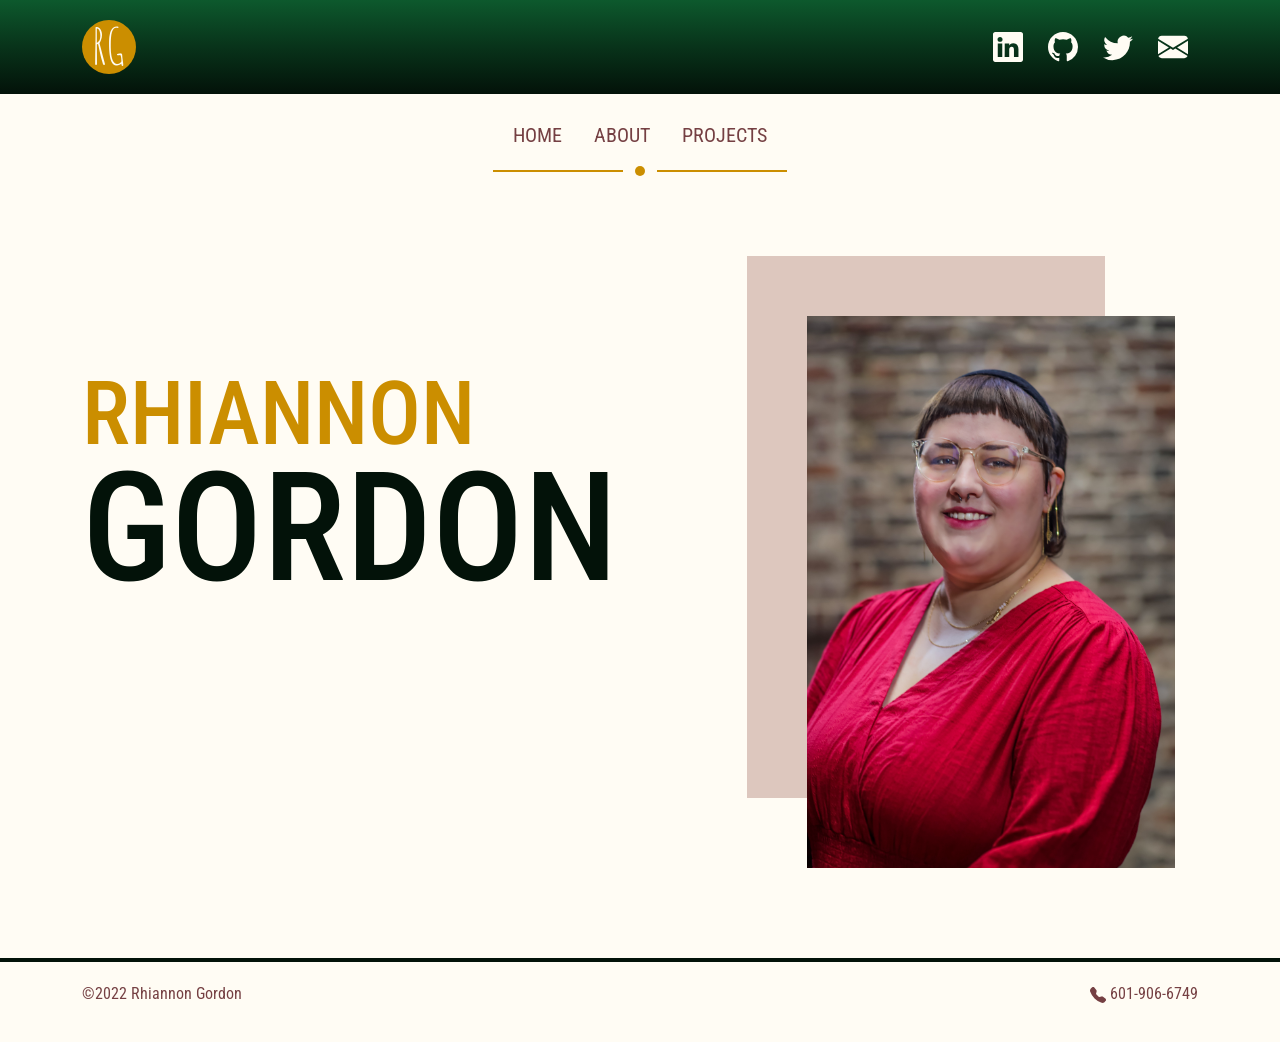
<file: index.html>
<!DOCTYPE html>
<html lang="en">
<head>
    <meta charset="UTF-8">
    <meta http-equiv="X-UA-Compatible" content="IE=edge">
    <meta name="viewport" content="width=device-width, initial-scale=1.0">
    <link rel="preconnect" href="https://fonts.googleapis.com">
    <link rel="preconnect" href="https://fonts.gstatic.com" crossorigin>
    <link href="https://fonts.googleapis.com/css2?family=Amatic+SC&family=Roboto+Condensed&display=swap" rel="stylesheet">
    <!-- CSS only -->
    <link href="https://cdn.jsdelivr.net/npm/bootstrap@5.2.1/dist/css/bootstrap.min.css" rel="stylesheet" integrity="sha384-iYQeCzEYFbKjA/T2uDLTpkwGzCiq6soy8tYaI1GyVh/UjpbCx/TYkiZhlZB6+fzT" crossorigin="anonymous">
    <link rel="stylesheet" href="./css/style.css">
    <title>Home</title>
</head>
<body>
    <header class="header">
        <div class="top-header">
            <div class="container">
                <div class="row">
                    <!-- desktop logo -->
                    <div class="d-none d-md-block col-12 col-md-2">
                        <div class="logo"></div>
                        <h1 class="text-uppercase desktop">rg</h1>
                    </div>
                    <!-- mobile logo -->
                    <div class="d-block d-md-none col-12">
                        <h1 class="text-uppercase text-center mobile">rg</h1>
                    </div>
                    <div class="col-12 col-md-10 text-center text-md-end socials">
                        <!-- linkedin -->
                        <a href="https://www.linkedin.com/in/rhiannon-gordon-70a378236/" target="_blank" rel="noopener noreferrer" class="text-decoration-none">
                            <svg xmlns="http://www.w3.org/2000/svg" width="30" height="30" fill="currentColor" class="bi bi-linkedin" viewBox="0 0 16 16">
                                <path d="M0 1.146C0 .513.526 0 1.175 0h13.65C15.474 0 16 .513 16 1.146v13.708c0 .633-.526 1.146-1.175 1.146H1.175C.526 16 0 15.487 0 14.854V1.146zm4.943 12.248V6.169H2.542v7.225h2.401zm-1.2-8.212c.837 0 1.358-.554 1.358-1.248-.015-.709-.52-1.248-1.342-1.248-.822 0-1.359.54-1.359 1.248 0 .694.521 1.248 1.327 1.248h.016zm4.908 8.212V9.359c0-.216.016-.432.08-.586.173-.431.568-.878 1.232-.878.869 0 1.216.662 1.216 1.634v3.865h2.401V9.25c0-2.22-1.184-3.252-2.764-3.252-1.274 0-1.845.7-2.165 1.193v.025h-.016a5.54 5.54 0 0 1 .016-.025V6.169h-2.4c.03.678 0 7.225 0 7.225h2.4z"/>
                            </svg>
                        </a>
                        <!-- github -->
                        <a href="https://github.com/Theo1398?tab=overview&from=2022-08-01&to=2022-08-31" target="_blank" rel="noopener noreferrer" class="text-decoration-none">
                            <svg xmlns="http://www.w3.org/2000/svg" width="30" height="30" fill="currentColor" class="bi bi-github" viewBox="0 0 16 16">
                                <path d="M8 0C3.58 0 0 3.58 0 8c0 3.54 2.29 6.53 5.47 7.59.4.07.55-.17.55-.38 0-.19-.01-.82-.01-1.49-2.01.37-2.53-.49-2.69-.94-.09-.23-.48-.94-.82-1.13-.28-.15-.68-.52-.01-.53.63-.01 1.08.58 1.23.82.72 1.21 1.87.87 2.33.66.07-.52.28-.87.51-1.07-1.78-.2-3.64-.89-3.64-3.95 0-.87.31-1.59.82-2.15-.08-.2-.36-1.02.08-2.12 0 0 .67-.21 2.2.82.64-.18 1.32-.27 2-.27.68 0 1.36.09 2 .27 1.53-1.04 2.2-.82 2.2-.82.44 1.1.16 1.92.08 2.12.51.56.82 1.27.82 2.15 0 3.07-1.87 3.75-3.65 3.95.29.25.54.73.54 1.48 0 1.07-.01 1.93-.01 2.2 0 .21.15.46.55.38A8.012 8.012 0 0 0 16 8c0-4.42-3.58-8-8-8z"/>
                            </svg>
                        </a>

                        <!-- twitter -->
                        <a href="https://twitter.com/GordoCodes" target="_blank" rel="noopener noreferrer" class="text-decoration-none">
                            <svg xmlns="http://www.w3.org/2000/svg" width="30" height="30" fill="currentColor" class="bi bi-twitter" viewBox="0 0 16 16">
                                <path d="M5.026 15c6.038 0 9.341-5.003 9.341-9.334 0-.14 0-.282-.006-.422A6.685 6.685 0 0 0 16 3.542a6.658 6.658 0 0 1-1.889.518 3.301 3.301 0 0 0 1.447-1.817 6.533 6.533 0 0 1-2.087.793A3.286 3.286 0 0 0 7.875 6.03a9.325 9.325 0 0 1-6.767-3.429 3.289 3.289 0 0 0 1.018 4.382A3.323 3.323 0 0 1 .64 6.575v.045a3.288 3.288 0 0 0 2.632 3.218 3.203 3.203 0 0 1-.865.115 3.23 3.23 0 0 1-.614-.057 3.283 3.283 0 0 0 3.067 2.277A6.588 6.588 0 0 1 .78 13.58a6.32 6.32 0 0 1-.78-.045A9.344 9.344 0 0 0 5.026 15z"/>
                            </svg>
                        </a>

                        <!-- email -->
                        <a href="https://mail.google.com/mail/u/0/?tab=rm&ogbl#inbox" target="_blank" rel="noopener noreferrer" class="text-decoration-none">
                            <svg xmlns="http://www.w3.org/2000/svg" width="30" height="30" fill="currentColor" class="bi bi-envelope-fill" viewBox="0 0 16 16">
                                <path d="M.05 3.555A2 2 0 0 1 2 2h12a2 2 0 0 1 1.95 1.555L8 8.414.05 3.555ZM0 4.697v7.104l5.803-3.558L0 4.697ZM6.761 8.83l-6.57 4.027A2 2 0 0 0 2 14h12a2 2 0 0 0 1.808-1.144l-6.57-4.027L8 9.586l-1.239-.757Zm3.436-.586L16 11.801V4.697l-5.803 3.546Z"/>
                            </svg>
                        </a>
                    </div>
                </div>
            </div>
        </div>
        <div class="bottom-header">
            <div class="container">
                <div class="row">
                    <div class="col-12">
                        <nav class="navbar justify-content-center text-uppercase navigation">
                            <ul class="nav">
                                <li class="nav-item">
                                    <a href="./home.html" target="_blank" rel="noopener noreferrer" class="nav-link">
                                        home
                                    </a>
                                </li>
                                <li class="nav-item">
                                    <a href="./about.html" target="_blank" rel="noopener noreferrer" class="nav-link">
                                        about
                                    </a>
                                </li>
                                <li class="nav-item">
                                    <a href="./projects.html" target="_blank" rel="noopener noreferrer" class="nav-link">
                                        projects
                                    </a>
                                </li>
                            </ul>
                        </nav>
                    </div>
                    <div class="col-12 d-flex justify-content-center decor">
                        <div class="line1"></div>
                        <div class="dot"></div>
                        <div class="line2"></div>
                    </div>
                </div>
            </div>
        </div>
    </header>
    <main class="main main-home">
        <div class="container">
            <div class="row">
                <div class="col-12 col-md-7">
                    <div class="name">
                        <h2 class="text-uppercase first-name">rhiannon</h2>
                        <h2 class="text-uppercase last-name">gordon</h2>
                    </div>
                </div>
                <div class="col-12 col-md-5">
                    <div class="pic-background">
                        <img src="./media/headshot.JPG" class="headshot" alt="headshot photo of person in red outfit">
                    </div>
                </div>
            </div>
        </div>
    </main>
    <footer class="footer">
        <div class="container">
            <div class="row">
                <div class="col-12 col-md-6 text-center text-md-start">
                    <p class="colophon">&copy;2022 Rhiannon Gordon</p>
                </div>
                <div class="col-12 col-md-6">
                    <p class="text-center text-md-end phone">
                        <svg xmlns="http://www.w3.org/2000/svg" width="16" height="16" fill="currentColor" class="bi bi-telephone-fill" viewBox="0 0 16 16">
                            <path fill-rule="evenodd" d="M1.885.511a1.745 1.745 0 0 1 2.61.163L6.29 2.98c.329.423.445.974.315 1.494l-.547 2.19a.678.678 0 0 0 .178.643l2.457 2.457a.678.678 0 0 0 .644.178l2.189-.547a1.745 1.745 0 0 1 1.494.315l2.306 1.794c.829.645.905 1.87.163 2.611l-1.034 1.034c-.74.74-1.846 1.065-2.877.702a18.634 18.634 0 0 1-7.01-4.42 18.634 18.634 0 0 1-4.42-7.009c-.362-1.03-.037-2.137.703-2.877L1.885.511z"/>
                        </svg>
                        601-906-6749</p>
                </div>
            </div>
        </div>
    </footer>
</body>
</html>
</file>
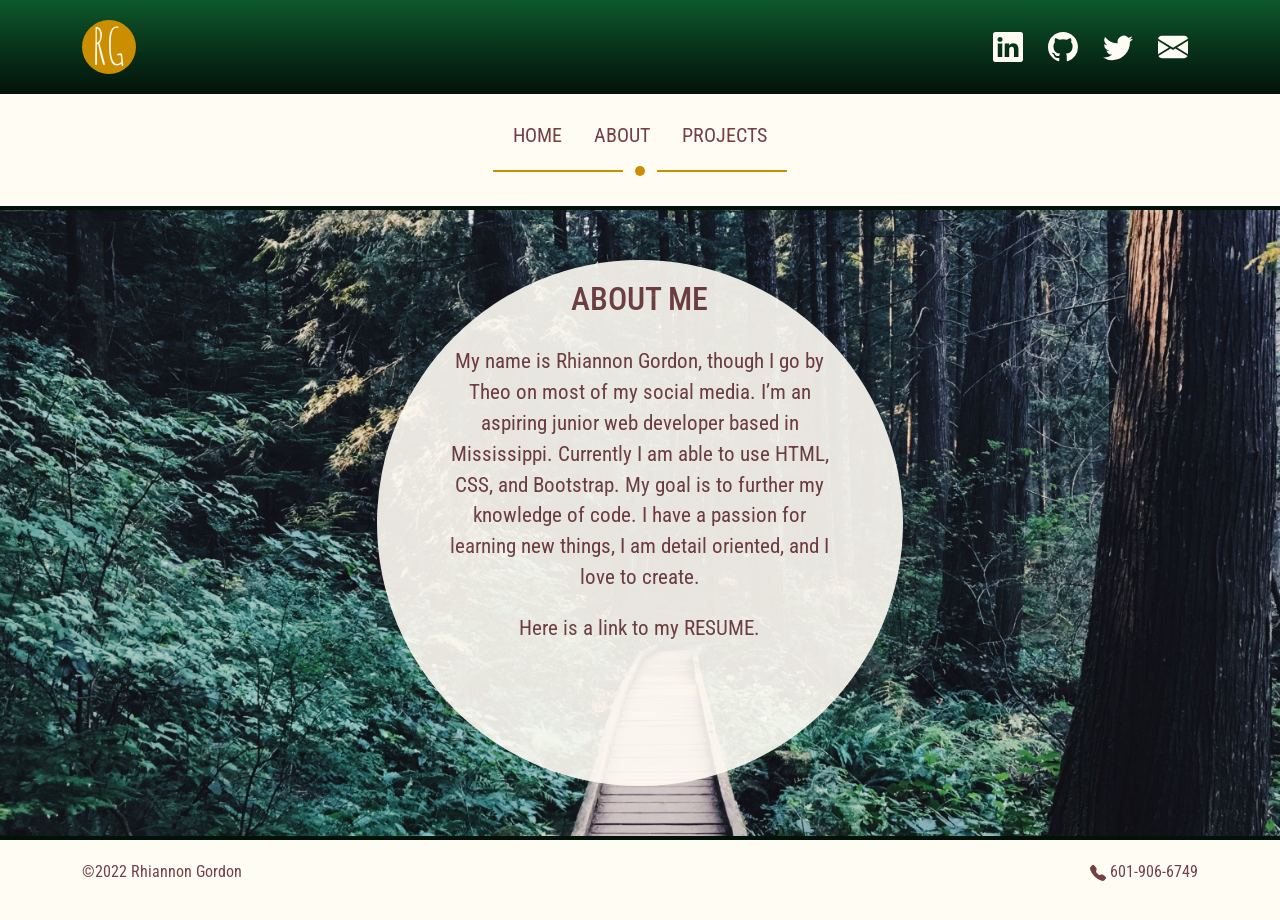
<file: about.html>
<!DOCTYPE html>
<html lang="en">
<head>
    <meta charset="UTF-8">
    <meta http-equiv="X-UA-Compatible" content="IE=edge">
    <meta name="viewport" content="width=device-width, initial-scale=1.0">
    <link rel="preconnect" href="https://fonts.googleapis.com">
    <link rel="preconnect" href="https://fonts.gstatic.com" crossorigin>
    <link href="https://fonts.googleapis.com/css2?family=Amatic+SC&family=Roboto+Condensed&display=swap" rel="stylesheet">
    <!-- CSS only -->
    <link href="https://cdn.jsdelivr.net/npm/bootstrap@5.2.1/dist/css/bootstrap.min.css" rel="stylesheet" integrity="sha384-iYQeCzEYFbKjA/T2uDLTpkwGzCiq6soy8tYaI1GyVh/UjpbCx/TYkiZhlZB6+fzT" crossorigin="anonymous">
    <link rel="stylesheet" href="./css/style.css">
    <title>About</title>
</head>
<body>
    <header class="header">
        <div class="top-header">
            <div class="container">
                <div class="row">
                    <div class="d-none d-md-block col-12 col-md-2">
                        <div class="logo"></div>
                        <h1 class="text-uppercase desktop">rg</h1>
                    </div>
                    <div class="d-block d-md-none col-12">
                        <h1 class="text-uppercase text-center mobile">rg</h1>
                    </div>
                    <div class="col-12 col-md-10 text-center text-md-end socials">
                        <!-- linkedin -->
                        <a href="https://www.linkedin.com/in/rhiannon-gordon-70a378236/" target="_blank" rel="noopener noreferrer" class="text-decoration-none">
                            <svg xmlns="http://www.w3.org/2000/svg" width="30" height="30" fill="currentColor" class="bi bi-linkedin" viewBox="0 0 16 16">
                                <path d="M0 1.146C0 .513.526 0 1.175 0h13.65C15.474 0 16 .513 16 1.146v13.708c0 .633-.526 1.146-1.175 1.146H1.175C.526 16 0 15.487 0 14.854V1.146zm4.943 12.248V6.169H2.542v7.225h2.401zm-1.2-8.212c.837 0 1.358-.554 1.358-1.248-.015-.709-.52-1.248-1.342-1.248-.822 0-1.359.54-1.359 1.248 0 .694.521 1.248 1.327 1.248h.016zm4.908 8.212V9.359c0-.216.016-.432.08-.586.173-.431.568-.878 1.232-.878.869 0 1.216.662 1.216 1.634v3.865h2.401V9.25c0-2.22-1.184-3.252-2.764-3.252-1.274 0-1.845.7-2.165 1.193v.025h-.016a5.54 5.54 0 0 1 .016-.025V6.169h-2.4c.03.678 0 7.225 0 7.225h2.4z"/>
                            </svg>
                        </a>
                        <!-- github -->
                        <a href="https://github.com/Theo1398?tab=overview&from=2022-08-01&to=2022-08-31" target="_blank" rel="noopener noreferrer" class="text-decoration-none">
                            <svg xmlns="http://www.w3.org/2000/svg" width="30" height="30" fill="currentColor" class="bi bi-github" viewBox="0 0 16 16">
                                <path d="M8 0C3.58 0 0 3.58 0 8c0 3.54 2.29 6.53 5.47 7.59.4.07.55-.17.55-.38 0-.19-.01-.82-.01-1.49-2.01.37-2.53-.49-2.69-.94-.09-.23-.48-.94-.82-1.13-.28-.15-.68-.52-.01-.53.63-.01 1.08.58 1.23.82.72 1.21 1.87.87 2.33.66.07-.52.28-.87.51-1.07-1.78-.2-3.64-.89-3.64-3.95 0-.87.31-1.59.82-2.15-.08-.2-.36-1.02.08-2.12 0 0 .67-.21 2.2.82.64-.18 1.32-.27 2-.27.68 0 1.36.09 2 .27 1.53-1.04 2.2-.82 2.2-.82.44 1.1.16 1.92.08 2.12.51.56.82 1.27.82 2.15 0 3.07-1.87 3.75-3.65 3.95.29.25.54.73.54 1.48 0 1.07-.01 1.93-.01 2.2 0 .21.15.46.55.38A8.012 8.012 0 0 0 16 8c0-4.42-3.58-8-8-8z"/>
                            </svg>
                        </a>

                        <!-- twitter -->
                        <a href="https://twitter.com/GordoCodes" target="_blank" rel="noopener noreferrer" class="text-decoration-none">
                            <svg xmlns="http://www.w3.org/2000/svg" width="30" height="30" fill="currentColor" class="bi bi-twitter" viewBox="0 0 16 16">
                                <path d="M5.026 15c6.038 0 9.341-5.003 9.341-9.334 0-.14 0-.282-.006-.422A6.685 6.685 0 0 0 16 3.542a6.658 6.658 0 0 1-1.889.518 3.301 3.301 0 0 0 1.447-1.817 6.533 6.533 0 0 1-2.087.793A3.286 3.286 0 0 0 7.875 6.03a9.325 9.325 0 0 1-6.767-3.429 3.289 3.289 0 0 0 1.018 4.382A3.323 3.323 0 0 1 .64 6.575v.045a3.288 3.288 0 0 0 2.632 3.218 3.203 3.203 0 0 1-.865.115 3.23 3.23 0 0 1-.614-.057 3.283 3.283 0 0 0 3.067 2.277A6.588 6.588 0 0 1 .78 13.58a6.32 6.32 0 0 1-.78-.045A9.344 9.344 0 0 0 5.026 15z"/>
                            </svg>
                        </a>

                        <!-- email -->
                        <a href="https://mail.google.com/mail/u/0/?tab=rm&ogbl#inbox" target="_blank" rel="noopener noreferrer" class="text-decoration-none">
                            <svg xmlns="http://www.w3.org/2000/svg" width="30" height="30" fill="currentColor" class="bi bi-envelope-fill" viewBox="0 0 16 16">
                                <path d="M.05 3.555A2 2 0 0 1 2 2h12a2 2 0 0 1 1.95 1.555L8 8.414.05 3.555ZM0 4.697v7.104l5.803-3.558L0 4.697ZM6.761 8.83l-6.57 4.027A2 2 0 0 0 2 14h12a2 2 0 0 0 1.808-1.144l-6.57-4.027L8 9.586l-1.239-.757Zm3.436-.586L16 11.801V4.697l-5.803 3.546Z"/>
                            </svg>
                        </a>
                    </div>
                </div>
            </div>
        </div>
        <div class="bottom-header">
            <div class="container">
                <div class="row">
                    <div class="col-12">
                        <nav class="navbar justify-content-center text-uppercase navigation">
                            <ul class="nav">
                                <li class="nav-item">
                                    <a href="./home.html" target="_blank" rel="noopener noreferrer" class="nav-link">
                                        home
                                    </a>
                                </li>
                                <li class="nav-item">
                                    <a href="./about.html" target="_blank" rel="noopener noreferrer" class="nav-link">
                                        about
                                    </a>
                                </li>
                                <li class="nav-item">
                                    <a href="./projects.html" target="_blank" rel="noopener noreferrer" class="nav-link">
                                        projects
                                    </a>
                                </li>
                            </ul>
                        </nav>
                    </div>
                    <div class="col-12 d-flex justify-content-center decor">
                        <div class="line1"></div>
                        <div class="dot"></div>
                        <div class="line2"></div>
                    </div>
                </div>
            </div>
        </div>
    </header>
    <main class="main main-about">
        <div class="container">
            <div class="row">
                <div class="col-12">
                    <div class="about-circle">
                        <h2 class="text-center text-uppercase about-title">about me</h2>                      
                        <p class="text-center about-text">My name is Rhiannon Gordon, though I go by Theo on most of my social media.  I’m an aspiring junior web developer based in Mississippi.  Currently I am able to use HTML, CSS, and Bootstrap.  My goal is to further my knowledge of code.  I have a passion for learning new things, I am detail oriented, and I love to create.</p>
                        <p class="text-center about-text">Here is a link to my <a href="./media/Resume 2022.pdf"target="_blank" rel="noopener noreferrer" class="text-decoration-none text-uppercase resume">resume.</a></p>
                    </div>
                </div>
            </div>
        </div>
    </main>
    <footer class="footer">
        <div class="container">
            <div class="row">
                <div class="col-12 col-md-6 text-center text-md-start">
                    <p class="colophon">&copy;2022 Rhiannon Gordon</p>
                </div>
                <div class="col-12 col-md-6">
                    <p class="text-center text-md-end phone">
                        <svg xmlns="http://www.w3.org/2000/svg" width="16" height="16" fill="currentColor" class="bi bi-telephone-fill" viewBox="0 0 16 16">
                            <path fill-rule="evenodd" d="M1.885.511a1.745 1.745 0 0 1 2.61.163L6.29 2.98c.329.423.445.974.315 1.494l-.547 2.19a.678.678 0 0 0 .178.643l2.457 2.457a.678.678 0 0 0 .644.178l2.189-.547a1.745 1.745 0 0 1 1.494.315l2.306 1.794c.829.645.905 1.87.163 2.611l-1.034 1.034c-.74.74-1.846 1.065-2.877.702a18.634 18.634 0 0 1-7.01-4.42 18.634 18.634 0 0 1-4.42-7.009c-.362-1.03-.037-2.137.703-2.877L1.885.511z"/>
                        </svg>
                        601-906-6749</p>
                </div>
            </div>
        </div>
    </footer>
</body>
</html>
</file>
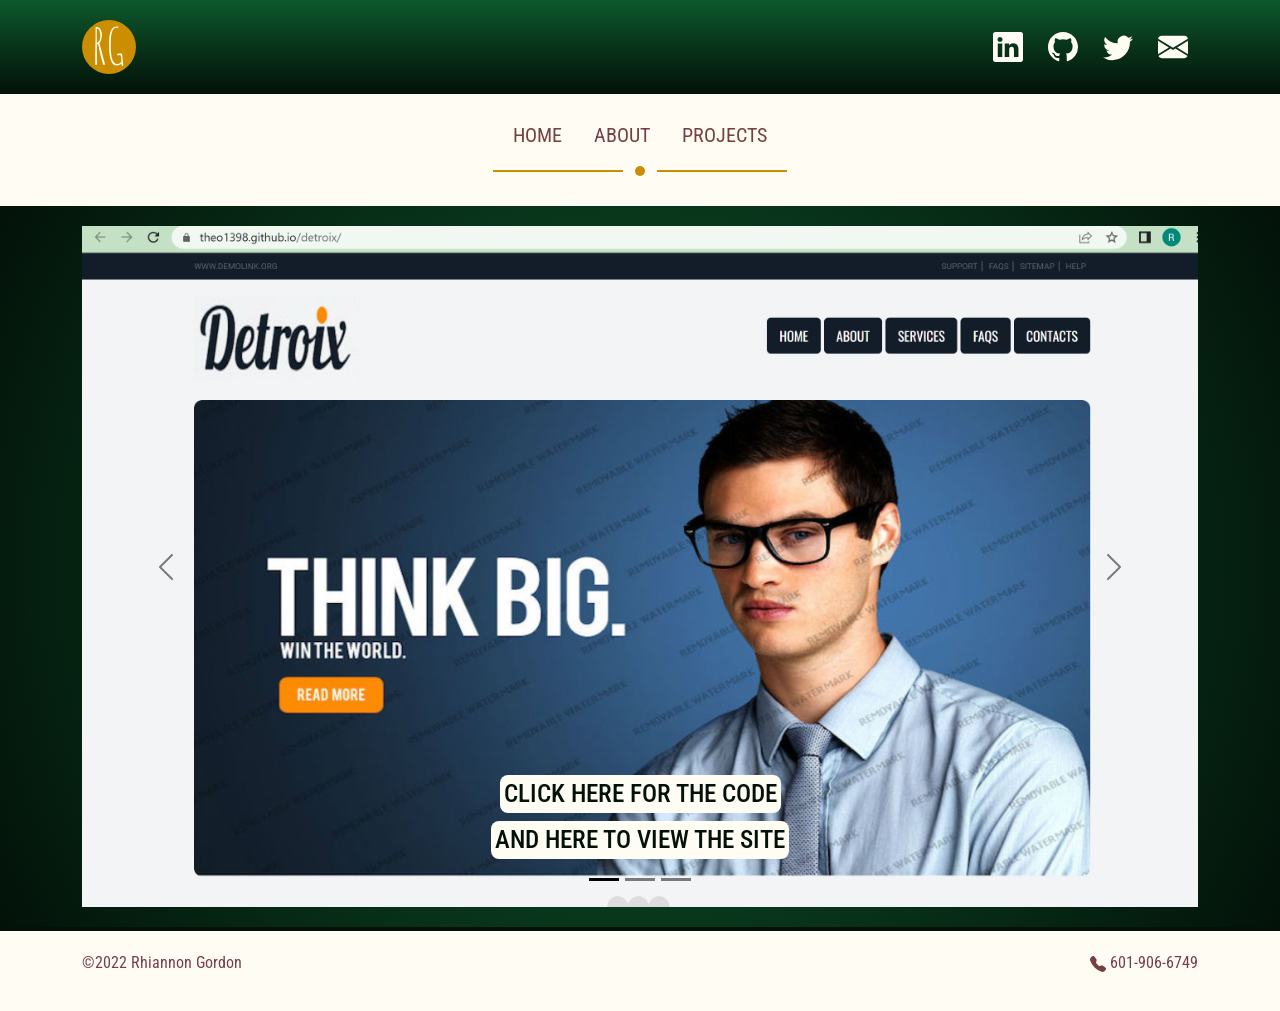
<file: projects.html>
<!DOCTYPE html>
<html lang="en">
<head>
    <meta charset="UTF-8">
    <meta http-equiv="X-UA-Compatible" content="IE=edge">
    <meta name="viewport" content="width=device-width, initial-scale=1.0">
    <link rel="preconnect" href="https://fonts.googleapis.com">
    <link rel="preconnect" href="https://fonts.gstatic.com" crossorigin>
    <link href="https://fonts.googleapis.com/css2?family=Amatic+SC&family=Roboto+Condensed&display=swap" rel="stylesheet">
    <!-- CSS only -->
    <link href="https://cdn.jsdelivr.net/npm/bootstrap@5.2.1/dist/css/bootstrap.min.css" rel="stylesheet" integrity="sha384-iYQeCzEYFbKjA/T2uDLTpkwGzCiq6soy8tYaI1GyVh/UjpbCx/TYkiZhlZB6+fzT" crossorigin="anonymous">
    <link rel="stylesheet" href="./css/style.css">
    <title>Projects</title>
</head>
<body>
    <header class="header">
        <div class="top-header">
            <div class="container">
                <div class="row">
                    <div class="d-none d-md-block col-12 col-md-2">
                        <div class="logo"></div>
                        <h1 class="text-uppercase desktop">rg</h1>
                    </div>
                    <div class="d-block d-md-none col-12">
                        <h1 class="text-uppercase text-center mobile">rg</h1>
                    </div>
                    <div class="col-12 col-md-10 text-center text-md-end socials">
                        <!-- linkedin -->
                        <a href="https://www.linkedin.com/in/rhiannon-gordon-70a378236/" target="_blank" rel="noopener noreferrer" class="text-decoration-none">
                            <svg xmlns="http://www.w3.org/2000/svg" width="30" height="30" fill="currentColor" class="bi bi-linkedin" viewBox="0 0 16 16">
                                <path d="M0 1.146C0 .513.526 0 1.175 0h13.65C15.474 0 16 .513 16 1.146v13.708c0 .633-.526 1.146-1.175 1.146H1.175C.526 16 0 15.487 0 14.854V1.146zm4.943 12.248V6.169H2.542v7.225h2.401zm-1.2-8.212c.837 0 1.358-.554 1.358-1.248-.015-.709-.52-1.248-1.342-1.248-.822 0-1.359.54-1.359 1.248 0 .694.521 1.248 1.327 1.248h.016zm4.908 8.212V9.359c0-.216.016-.432.08-.586.173-.431.568-.878 1.232-.878.869 0 1.216.662 1.216 1.634v3.865h2.401V9.25c0-2.22-1.184-3.252-2.764-3.252-1.274 0-1.845.7-2.165 1.193v.025h-.016a5.54 5.54 0 0 1 .016-.025V6.169h-2.4c.03.678 0 7.225 0 7.225h2.4z"/>
                            </svg>
                        </a>
                        <!-- github -->
                        <a href="https://github.com/Theo1398?tab=overview&from=2022-08-01&to=2022-08-31" target="_blank" rel="noopener noreferrer" class="text-decoration-none">
                            <svg xmlns="http://www.w3.org/2000/svg" width="30" height="30" fill="currentColor" class="bi bi-github" viewBox="0 0 16 16">
                                <path d="M8 0C3.58 0 0 3.58 0 8c0 3.54 2.29 6.53 5.47 7.59.4.07.55-.17.55-.38 0-.19-.01-.82-.01-1.49-2.01.37-2.53-.49-2.69-.94-.09-.23-.48-.94-.82-1.13-.28-.15-.68-.52-.01-.53.63-.01 1.08.58 1.23.82.72 1.21 1.87.87 2.33.66.07-.52.28-.87.51-1.07-1.78-.2-3.64-.89-3.64-3.95 0-.87.31-1.59.82-2.15-.08-.2-.36-1.02.08-2.12 0 0 .67-.21 2.2.82.64-.18 1.32-.27 2-.27.68 0 1.36.09 2 .27 1.53-1.04 2.2-.82 2.2-.82.44 1.1.16 1.92.08 2.12.51.56.82 1.27.82 2.15 0 3.07-1.87 3.75-3.65 3.95.29.25.54.73.54 1.48 0 1.07-.01 1.93-.01 2.2 0 .21.15.46.55.38A8.012 8.012 0 0 0 16 8c0-4.42-3.58-8-8-8z"/>
                            </svg>
                        </a>

                        <!-- twitter -->
                        <a href="https://twitter.com/GordoCodes" target="_blank" rel="noopener noreferrer" class="text-decoration-none">
                            <svg xmlns="http://www.w3.org/2000/svg" width="30" height="30" fill="currentColor" class="bi bi-twitter" viewBox="0 0 16 16">
                                <path d="M5.026 15c6.038 0 9.341-5.003 9.341-9.334 0-.14 0-.282-.006-.422A6.685 6.685 0 0 0 16 3.542a6.658 6.658 0 0 1-1.889.518 3.301 3.301 0 0 0 1.447-1.817 6.533 6.533 0 0 1-2.087.793A3.286 3.286 0 0 0 7.875 6.03a9.325 9.325 0 0 1-6.767-3.429 3.289 3.289 0 0 0 1.018 4.382A3.323 3.323 0 0 1 .64 6.575v.045a3.288 3.288 0 0 0 2.632 3.218 3.203 3.203 0 0 1-.865.115 3.23 3.23 0 0 1-.614-.057 3.283 3.283 0 0 0 3.067 2.277A6.588 6.588 0 0 1 .78 13.58a6.32 6.32 0 0 1-.78-.045A9.344 9.344 0 0 0 5.026 15z"/>
                            </svg>
                        </a>

                        <!-- email -->
                        <a href="https://mail.google.com/mail/u/0/?tab=rm&ogbl#inbox" target="_blank" rel="noopener noreferrer" class="text-decoration-none">
                            <svg xmlns="http://www.w3.org/2000/svg" width="30" height="30" fill="currentColor" class="bi bi-envelope-fill" viewBox="0 0 16 16">
                                <path d="M.05 3.555A2 2 0 0 1 2 2h12a2 2 0 0 1 1.95 1.555L8 8.414.05 3.555ZM0 4.697v7.104l5.803-3.558L0 4.697ZM6.761 8.83l-6.57 4.027A2 2 0 0 0 2 14h12a2 2 0 0 0 1.808-1.144l-6.57-4.027L8 9.586l-1.239-.757Zm3.436-.586L16 11.801V4.697l-5.803 3.546Z"/>
                            </svg>
                        </a>
                    </div>
                </div>
            </div>
        </div>
        <div class="bottom-header">
            <div class="container">
                <div class="row">
                    <div class="col-12">
                        <nav class="navbar justify-content-center text-uppercase navigation">
                            <ul class="nav">
                                <li class="nav-item">
                                    <a href="./home.html" target="_blank" rel="noopener noreferrer" class="nav-link">
                                        home
                                    </a>
                                </li>
                                <li class="nav-item">
                                    <a href="./about.html" target="_blank" rel="noopener noreferrer" class="nav-link">
                                        about
                                    </a>
                                </li>
                                <li class="nav-item">
                                    <a href="./projects.html" target="_blank" rel="noopener noreferrer" class="nav-link">
                                        projects
                                    </a>
                                </li>
                            </ul>
                        </nav>
                    </div>
                    <div class="col-12 d-flex justify-content-center decor">
                        <div class="line1"></div>
                        <div class="dot"></div>
                        <div class="line2"></div>
                    </div>
                </div>
            </div>
        </div>
    </header>
    <main class="main main-projects">
        <div class="container">
            <div class="row">
                <div class="col-12 d-none d-md-block">
                    <!-- carousel code from bootstrap -->
                    <div id="carouselExampleDark" class="carousel carousel-dark slide" data-bs-ride="carousel">
                        <div class="carousel-indicators">
                        <button type="button" data-bs-target="#carouselExampleDark" data-bs-slide-to="0" class="active" aria-current="true" aria-label="Slide 1"></button>
                        <button type="button" data-bs-target="#carouselExampleDark" data-bs-slide-to="1" aria-label="Slide 2"></button>
                        <button type="button" data-bs-target="#carouselExampleDark" data-bs-slide-to="2" aria-label="Slide 3"></button>
                        </div>
                        <div class="carousel-inner">
                            <!-- detroix -->
                        <div class="carousel-item active" data-bs-interval="10000">
                            <img src="./media/detroix1.png" class="d-block w-100" alt="detroix webpage design">
                            <div class="carousel-caption d-none d-md-block">
                                <a href="https://github.com/Theo1398/detroix.git" target="_blank" rel="noopener noreferrer" class="text-decoration-none label">
                                    <h5 class="text-uppercase">click here for the code</h5>
                                </a>
                                <a href="https://theo1398.github.io/detroix/" target="_blank" rel="noopener noreferrer" class="text-decoration-none label">
                                    <h5 class="text-uppercase">and here to view the site</h5>
                                </a>
                            </div>
                        </div>
                        <!-- bloom -->
                        <div class="carousel-item" data-bs-interval="2000">
                            <img src="./media/bloom1.png" class="d-block w-100" alt="bloom webpage design">
                            <div class="carousel-caption d-none d-md-block">
                                <a href="https://github.com/Theo1398/bloom.git" target="_blank" rel="noopener noreferrer" class="text-decoration-none label">
                                    <h5 class="text-uppercase">click here for the code</h5>
                                </a>
                                <a href="https://theo1398.github.io/bloom/" target="_blank" rel="noopener noreferrer" class="text-decoration-none label">
                                    <h5 class="text-uppercase">and here to view the site</h5>
                                </a>
                            </div>
                        </div>
                        <!-- restaurant -->
                        <div class="carousel-item">
                            <img src="./media/restaurant1.png" class="d-block w-100" alt="restaurant webpage design">
                            <div class="carousel-caption d-none d-md-block">
                                <a href="https://github.com/Theo1398/restaurant.git" target="_blank" rel="noopener noreferrer" class="text-decoration-none label">
                                    <h5 class="text-uppercase">click here for the code</h5>
                                </a>
                                <a href="https://theo1398.github.io/restaurant/" target="_blank" rel="noopener noreferrer" class="text-decoration-none label">
                                    <h5 class="text-uppercase">and here to view the site</h5>
                                </a>
                            </div>
                        </div>
                        </div>
                        <button class="carousel-control-prev" type="button" data-bs-target="#carouselExampleDark" data-bs-slide="prev">
                        <span class="carousel-control-prev-icon" aria-hidden="true"></span>
                        <span class="visually-hidden">Previous</span>
                        </button>
                        <button class="carousel-control-next" type="button" data-bs-target="#carouselExampleDark" data-bs-slide="next">
                        <span class="carousel-control-next-icon" aria-hidden="true"></span>
                        <span class="visually-hidden">Next</span>
                        </button>
                    </div>
                </div>
                <!-- mobile cards code from bootstrap -->
                <div class="col-12 d-block d-md-none">
                    <!-- detroix card -->
                    <div class="card mobile-projects" style="width: 18rem;">
                        <img src="./media/detroix1.png" class="card-img-top" alt="detroix webpage">
                        <div class="text-center card-body">
                        <h5 class="text-uppercase card-title">detroix</h5>
                        <a href="https://github.com/Theo1398/detroix.git" target="_blank" rel="noopener noreferrer" class="btn text-uppercase">code</a>
                        <a href="https://theo1398.github.io/detroix/" target="_blank" rel="noopener noreferrer" class="btn text-uppercase">site</a>
                        </div>
                    </div>
                    <!-- bloom card -->
                    <div class="card mobile-projects" style="width: 18rem;">
                        <img src="./media/bloom1.png" class="card-img-top" alt="bloom webpage">
                        <div class="text-center card-body">
                        <h5 class="text-uppercase card-title">bloom</h5>
                        <a href="https://github.com/Theo1398/bloom.git" target="_blank" rel="noopener noreferrer" class="btn text-uppercase">code</a>
                        <a href="https://theo1398.github.io/bloom/" target="_blank" rel="noopener noreferrer" class="btn text-uppercase">site</a>
                        </div>
                    </div>
                    <!-- restaurant card -->
                    <div class="card mobile-projects" style="width: 18rem;">
                        <img src="./media/restaurant1.png" class="card-img-top" alt="restaurant webpage">
                        <div class="text-center card-body">
                        <h5 class="text-uppercase card-title">restaurant</h5>
                        <a href="https://github.com/Theo1398/restaurant.git" target="_blank" rel="noopener noreferrer" class="btn text-uppercase">code</a>
                        <a href="https://theo1398.github.io/restaurant/" target="_blank" rel="noopener noreferrer" class="btn text-uppercase">site</a>
                        </div>
                    </div>
                </div>
            </div>
        </div>
    </main>
    <footer class="footer">
        <div class="container">
            <div class="row">
                <div class="col-12 col-md-6 text-center text-md-start">
                    <p class="colophon">&copy;2022 Rhiannon Gordon</p>
                </div>
                <div class="col-12 col-md-6">
                    <p class="text-center text-md-end phone">
                        <svg xmlns="http://www.w3.org/2000/svg" width="16" height="16" fill="currentColor" class="bi bi-telephone-fill" viewBox="0 0 16 16">
                            <path fill-rule="evenodd" d="M1.885.511a1.745 1.745 0 0 1 2.61.163L6.29 2.98c.329.423.445.974.315 1.494l-.547 2.19a.678.678 0 0 0 .178.643l2.457 2.457a.678.678 0 0 0 .644.178l2.189-.547a1.745 1.745 0 0 1 1.494.315l2.306 1.794c.829.645.905 1.87.163 2.611l-1.034 1.034c-.74.74-1.846 1.065-2.877.702a18.634 18.634 0 0 1-7.01-4.42 18.634 18.634 0 0 1-4.42-7.009c-.362-1.03-.037-2.137.703-2.877L1.885.511z"/>
                        </svg>
                        601-906-6749</p>
                </div>
            </div>
        </div>
    </footer>
    <!-- JavaScript Bundle with Popper -->
<script src="https://cdn.jsdelivr.net/npm/bootstrap@5.2.1/dist/js/bootstrap.bundle.min.js" integrity="sha384-u1OknCvxWvY5kfmNBILK2hRnQC3Pr17a+RTT6rIHI7NnikvbZlHgTPOOmMi466C8" crossorigin="anonymous"></script>
</body>
</html>
</file>
<file: css/style.css>
/* 
    colors
    green #031209
    gold #CB8E00
    white #FFFCF4
    light brown #DDC7BE
    red #754043

    fonts
    font-family: 'Amatic SC', cursive;
    font-family: 'Roboto Condensed', sans-serif;

    projects background
    background: rgb(13,89,45);
    background: radial-gradient(circle, rgba(13,89,45,1) 0%, rgba(3,18,9,1) 100%);
*/

:root {
    --prim: #FFFCF4;
    --sec: #031209;
    --ter: #cb8e00;
    --pic: #ddc7be;
    --font: #754043;
    --primfont: 'Roboto Condensed', sans-serif;
    --secfont: 'Amatic SC', cursive;
}

/* 
    header
*/

.top-header {
    padding: 20px 0;
    /* background-color: var(--sec); */
    background: rgb(13,89,45);
    background: linear-gradient(180deg, rgba(13,89,45,1) 0%, rgba(8,51,26,1) 50%, rgba(3,18,9,1) 100%);
}

.logo {
    padding-bottom: 4px;
    width: 54px;
    height: 54px;
    background-color: var(--ter);
    border-radius: 50%;
    position: relative;
}

.desktop {
    margin-left: 10px;
    color: var(--prim);
    font-family: var(--secfont);
    font-size: 50px;
    position: absolute;
    top: 16px;
}

.mobile {
    color: var(--ter);
    font-family: var(--secfont);
    font-size: 75px;
}

.socials {
    margin-top: 12px;
}

.socials a {
    margin-left: 10px;
    margin-right: 10px;
    color: var(--prim);
}

.socials a:hover {
    color: var(--ter);
    transition: 0.8s;
}

.bottom-header {
    padding: 10px 0;
    background-color: var(--prim);
}

.navigation a {
    color: var(--font);
    font-family: var(--primfont);
    font-size: 20px;
}

.navigation a:hover {
    color: var(--ter);
    transition: 0.8s;
}

.decor {
    padding-bottom: 20px;
}

.line1 {
    margin-top: 4px;
    width: 130px;
    height: 2px;
    background-color: var(--ter);
}

.dot {
    margin: 0 12px;
    width: 10px;
    height: 10px;
    background-color: var(--ter);
    border-radius: 50%;
}

.line2 {
    margin-top: 4px;
    width: 130px;
    height: 2px;
    background-color: var(--ter);
}


/* 
    main home
*/

.main-home {
    padding-top: 50px;
    padding-bottom: 160px;
    background-color: var(--prim);
}

.first-name {
    margin: 0;
    margin-top: calc(1px + (100 - 1) * ((100vw - 300px) / (1600 - 300)));
    color: var(--ter);
    font-family: var(--primfont);
    font-size: calc(50px + (100 - 50) * ((100vw - 300px) / (1600 - 300)));
    position: relative;
    top: 30px;
}

.last-name {
    color: var(--sec);
    font-family: var(--primfont);
    font-size: calc(86px + (174 - 86) * ((100vw - 300px) / (1600 - 300)));
}

.headshot {
    width: calc(210px + (420 - 210) * ((100vw - 300px) / (1600 - 300)));
    height: calc(315px + (630 - 315) * ((100vw - 300px) / (1600 - 300)));
    /* border-top: 40px solid var(--pic);
    border-left: 40px solid var(--pic);
    border-bottom: 10px solid var(--pic);
    border-right: 10px solid var(--pic); */
}

.pic-background {
    width: calc(200px + (410 - 200) * ((100vw - 300px) / (1600 - 300)));
    height: calc(305px + (620 - 305) * ((100vw - 300px) / (1600 - 300)));
    border-top: 60px solid var(--pic);
    border-left: 60px solid var(--pic);
}


/* 
    main about
*/

.main-about {
    padding: 50px 0;
    border-top: 4px solid var(--sec);
    background-image: url(../media/forest2.jpg);
    background-position: center;
    background-size: cover;
    background-repeat: no-repeat;
    background-attachment: fixed;
}

.about-circle {
    margin-left: auto;
    margin-right: auto;
    width: calc(300px + (600 - 300) * ((100vw - 300px) / (1600 - 300)));
    height: calc(300px + (600 - 300) * ((100vw - 300px) / (1600 - 300)));
    background-color: var(--prim);
    opacity: 90%;
    border-radius: 50%;
}

.about-title {
    padding-top: 20px;
    font-family: var(--primfont);
    color: var(--font);
}

.about-text {
    padding-top: 20px;
    margin: 0 64px;
    font-family: var(--primfont);
    font-size: calc(10px + (24 - 10) * ((100vw - 300px) / (1600 - 300)));
    color: var(--font);
}

.about-text a {
    font-family: var(--primfont);
    color: var(--font);
}

.about-text a:hover {
    color: var(--ter);
    transition: 0.8s;
}


/* 
    main projects
*/

.main-projects {
    padding: 20px 0;
    background: rgb(13,89,45);
    background: radial-gradient(circle, rgba(13,89,45,1) 0%, rgba(3,18,9,1) 100%);
}

.label h5 {
    padding: 4px;
    margin-left: auto;
    margin-right: auto;
    width: max-content;
    font-size: 25px;
    background-color: var(--prim);
    border-radius: 8px;
    font-family: var(--primfont);
    color: var(--sec);
}

.label h5:hover {
    color: var(--ter);
    transition: 0.8s;
}

.mobile-projects {
    margin-top: 30px;
    margin-left: auto;
    margin-right: auto;
    background-color: var(--prim);
    color: var(--font);
    font-family: var(--primfont);
}

.mobile-projects a {
    color: var(--font);
    font-family: var(--primfont);
}

/* 
    footer
*/

.footer {
    padding: 20px 0;
    background-color: var(--prim);
    border-top: 4px solid var(--sec);
}

.colophon {
    font-family: var(--primfont);
    color: var(--font);
}

.phone {
    font-family: var(--primfont);
    color: var(--font);
}
</file>
